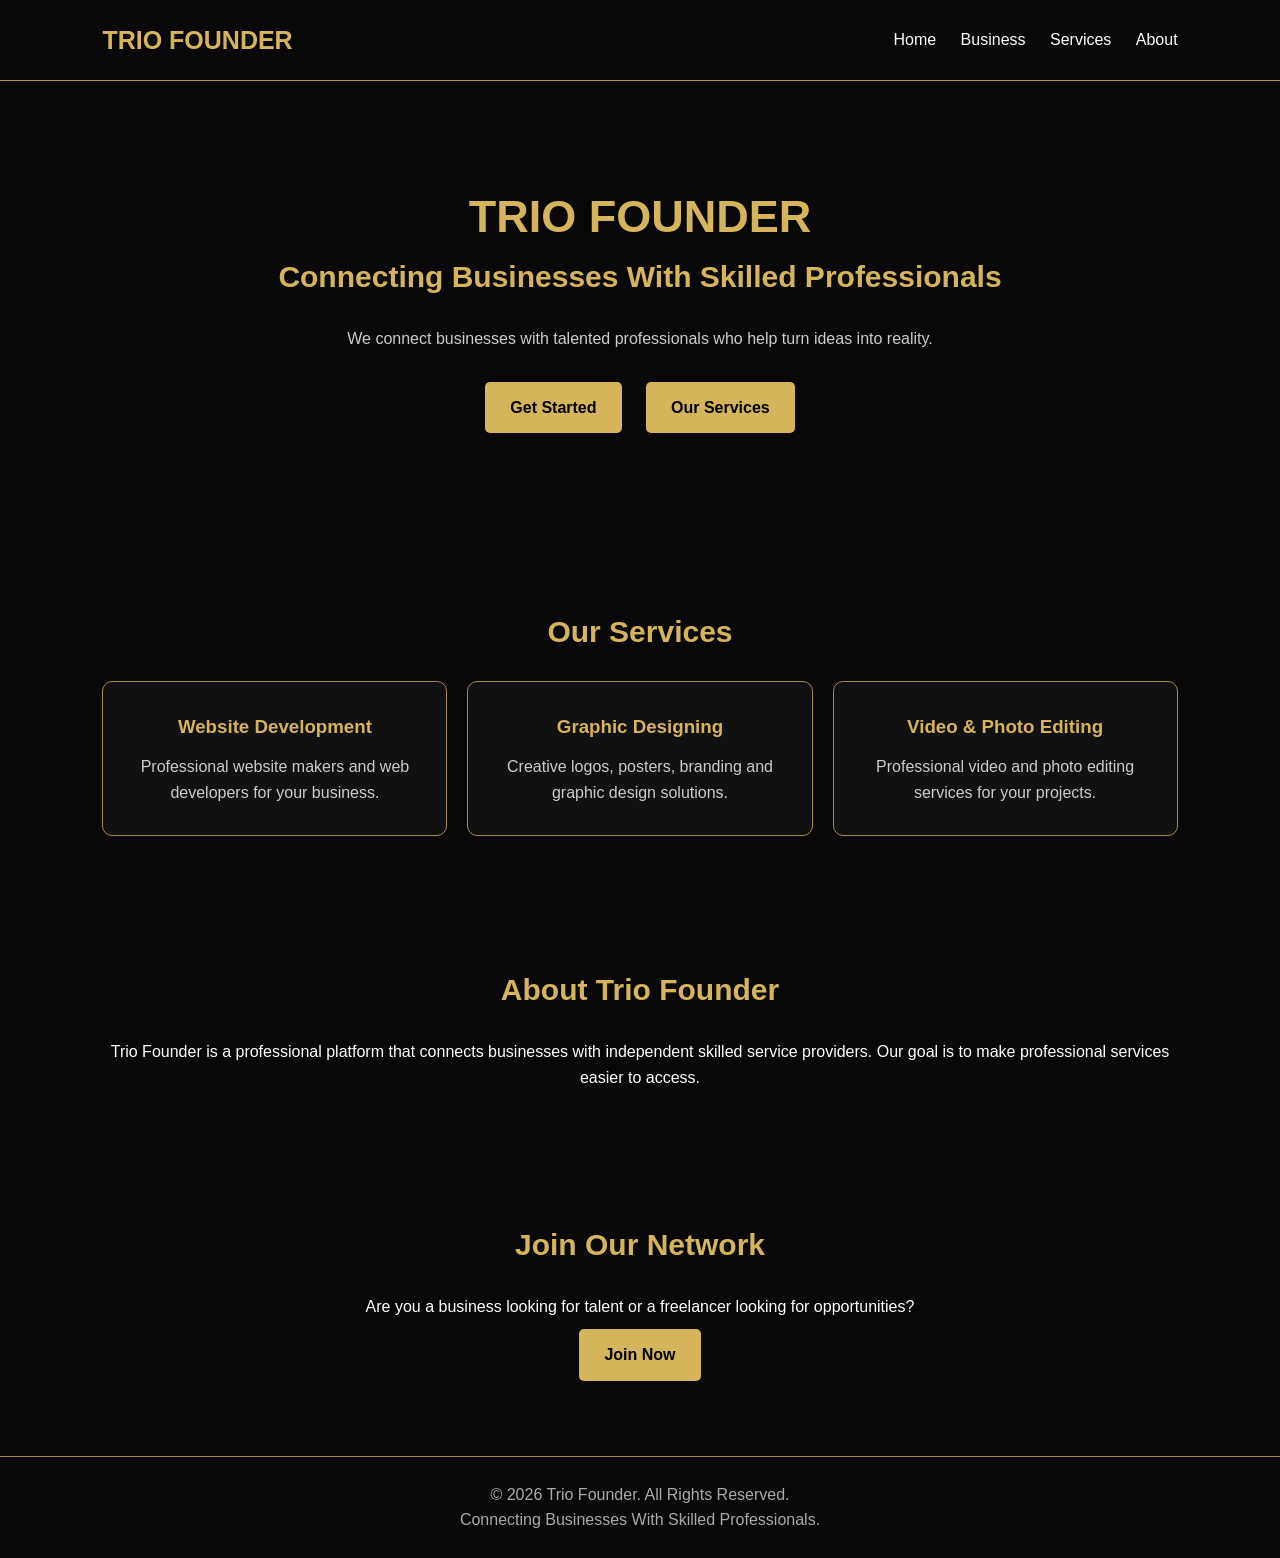
<file: index.html>
<!DOCTYPE html><html lang="en">
<head>
<meta charset="UTF-8">
<meta name="viewport" content="width=device-width, initial-scale=1.0">
<meta name="description" content="Trio Founder connects businesses with skilled web developers, graphic designers and video editors.">
<title>Trio Founder | Professional Services</title>
<style>
*{margin:0;padding:0;box-sizing:border-box}
body{background:#080808;color:#fff;font-family:Arial,sans-serif;line-height:1.6}
header{padding:20px 8%;display:flex;justify-content:space-between;align-items:center;border-bottom:1px solid #b99745}
.logo{font-size:25px;color:#d6b45c;font-weight:bold}
nav a{color:white;text-decoration:none;margin-left:20px}
.hero{text-align:center;padding:100px 20px}
.hero h1{font-size:45px;color:#d6b45c}
.hero p{max-width:650px;margin:20px auto;color:#ccc}
.btn{display:inline-block;background:#d6b45c;color:#000;padding:13px 25px;text-decoration:none;border-radius:5px;font-weight:bold;margin:10px}
section{padding:65px 8%;text-align:center}
h2{color:#d6b45c;margin-bottom:25px;font-size:30px}
.cards{display:grid;grid-template-columns:repeat(auto-fit,minmax(220px,1fr));gap:20px}
.card{border:1px solid #a98943;padding:30px;border-radius:10px;background:#111}
.card h3{color:#d6b45c;margin-bottom:12px}
.card p{color:#ccc}
footer{text-align:center;padding:25px;border-top:1px solid #a98943;color:#aaa}
@media(max-width:600px){
header{flex-direction:column;gap:15px}
nav a{margin:0 7px;font-size:13px}
.hero h1{font-size:32px}
}
</style>
</head>
<body>
<header>
<div class="logo">TRIO FOUNDER</div>
<nav>
<a href="index.html">Home</a>
<a href="business.html">Business</a>
<a href="#services">Services</a>
<a href="#about">About</a>
</nav>
</header><div class="hero">
<h1>TRIO FOUNDER</h1>
<h2>Connecting Businesses With Skilled Professionals</h2>
<p>We connect businesses with talented professionals who help turn ideas into reality.</p>
<a class="btn" href="business.html">Get Started</a>
<a class="btn" href="#services">Our Services</a>
</div><section id="services">
<h2>Our Services</h2>
<div class="cards">
<div class="card">
<h3>Website Development</h3>
<p>Professional website makers and web developers for your business.</p>
</div>
<div class="card">
<h3>Graphic Designing</h3>
<p>Creative logos, posters, branding and graphic design solutions.</p>
</div>
<div class="card">
<h3>Video & Photo Editing</h3>
<p>Professional video and photo editing services for your projects.</p>
</div>
</div>
</section><section id="about">
<h2>About Trio Founder</h2>
<p>Trio Founder is a professional platform that connects businesses with independent skilled service providers. Our goal is to make professional services easier to access.</p>
</section><section>
<h2>Join Our Network</h2>
<p>Are you a business looking for talent or a freelancer looking for opportunities?</p>
<a class="btn" href="business.html">Join Now</a>
</section><footer>
<p>© 2026 Trio Founder. All Rights Reserved.</p>
<p>Connecting Businesses With Skilled Professionals.</p>
</footer>
</body>
</html>
</file>
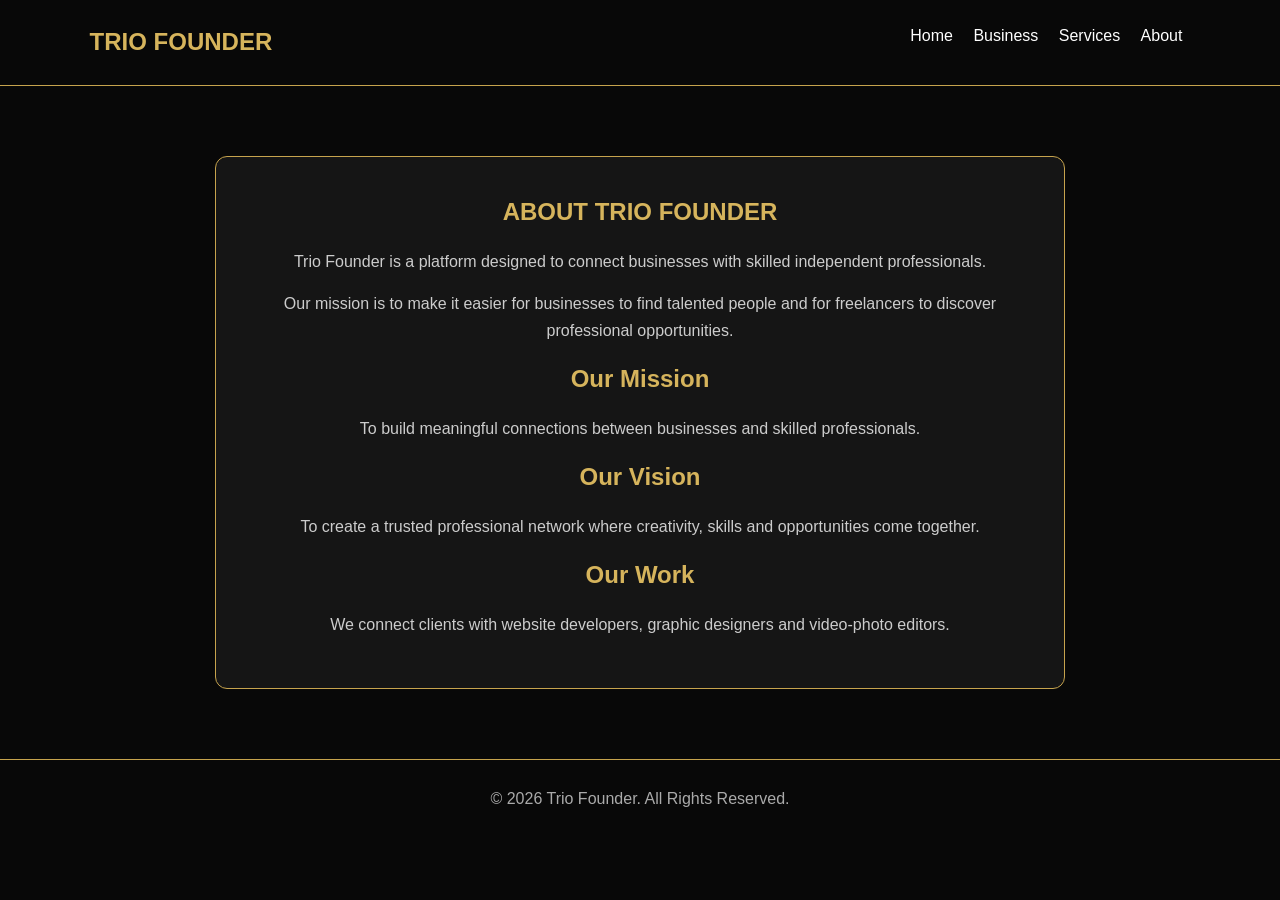
<file: about.html>
<!DOCTYPE html><html lang="en">
<head>
<meta charset="UTF-8">
<meta name="viewport" content="width=device-width, initial-scale=1.0">
<title>About Us | Trio Founder</title>
<style>
*{box-sizing:border-box;margin:0;padding:0}
body{background:#080808;color:white;font-family:Arial;line-height:1.7}
header{padding:22px 7%;border-bottom:1px solid #c6a34d;display:flex;justify-content:space-between;flex-wrap:wrap;gap:15px}
.logo,h1,h2{color:#d6b45c}
.logo{font-size:24px;font-weight:bold}
nav a{color:white;text-decoration:none;margin:8px}
section{text-align:center;padding:70px 9%}
.box{max-width:850px;margin:auto;background:#151515;padding:35px;border:1px solid #c6a34d;border-radius:12px}
.box p{color:#ccc;margin:15px 0}
footer{text-align:center;padding:25px;border-top:1px solid #c6a34d;color:#aaa}
</style>
</head>
<body>
<header>
<div class="logo">TRIO FOUNDER</div>
<nav>
<a href="index.html">Home</a>
<a href="business.html">Business</a>
<a href="services.html">Services</a>
<a href="about.html">About</a>
</nav>
</header><section>
<div class="box">
<h1>ABOUT TRIO FOUNDER</h1>
<p>Trio Founder is a platform designed to connect businesses with skilled independent professionals.</p>
<p>Our mission is to make it easier for businesses to find talented people and for freelancers to discover professional opportunities.</p>
<h2>Our Mission</h2>
<p>To build meaningful connections between businesses and skilled professionals.</p>
<h2>Our Vision</h2>
<p>To create a trusted professional network where creativity, skills and opportunities come together.</p>
<h2>Our Work</h2>
<p>We connect clients with website developers, graphic designers and video-photo editors.</p>
</div>
</section><footer>
© 2026 Trio Founder. All Rights Reserved.
</footer>
</body>
</html>
</file>
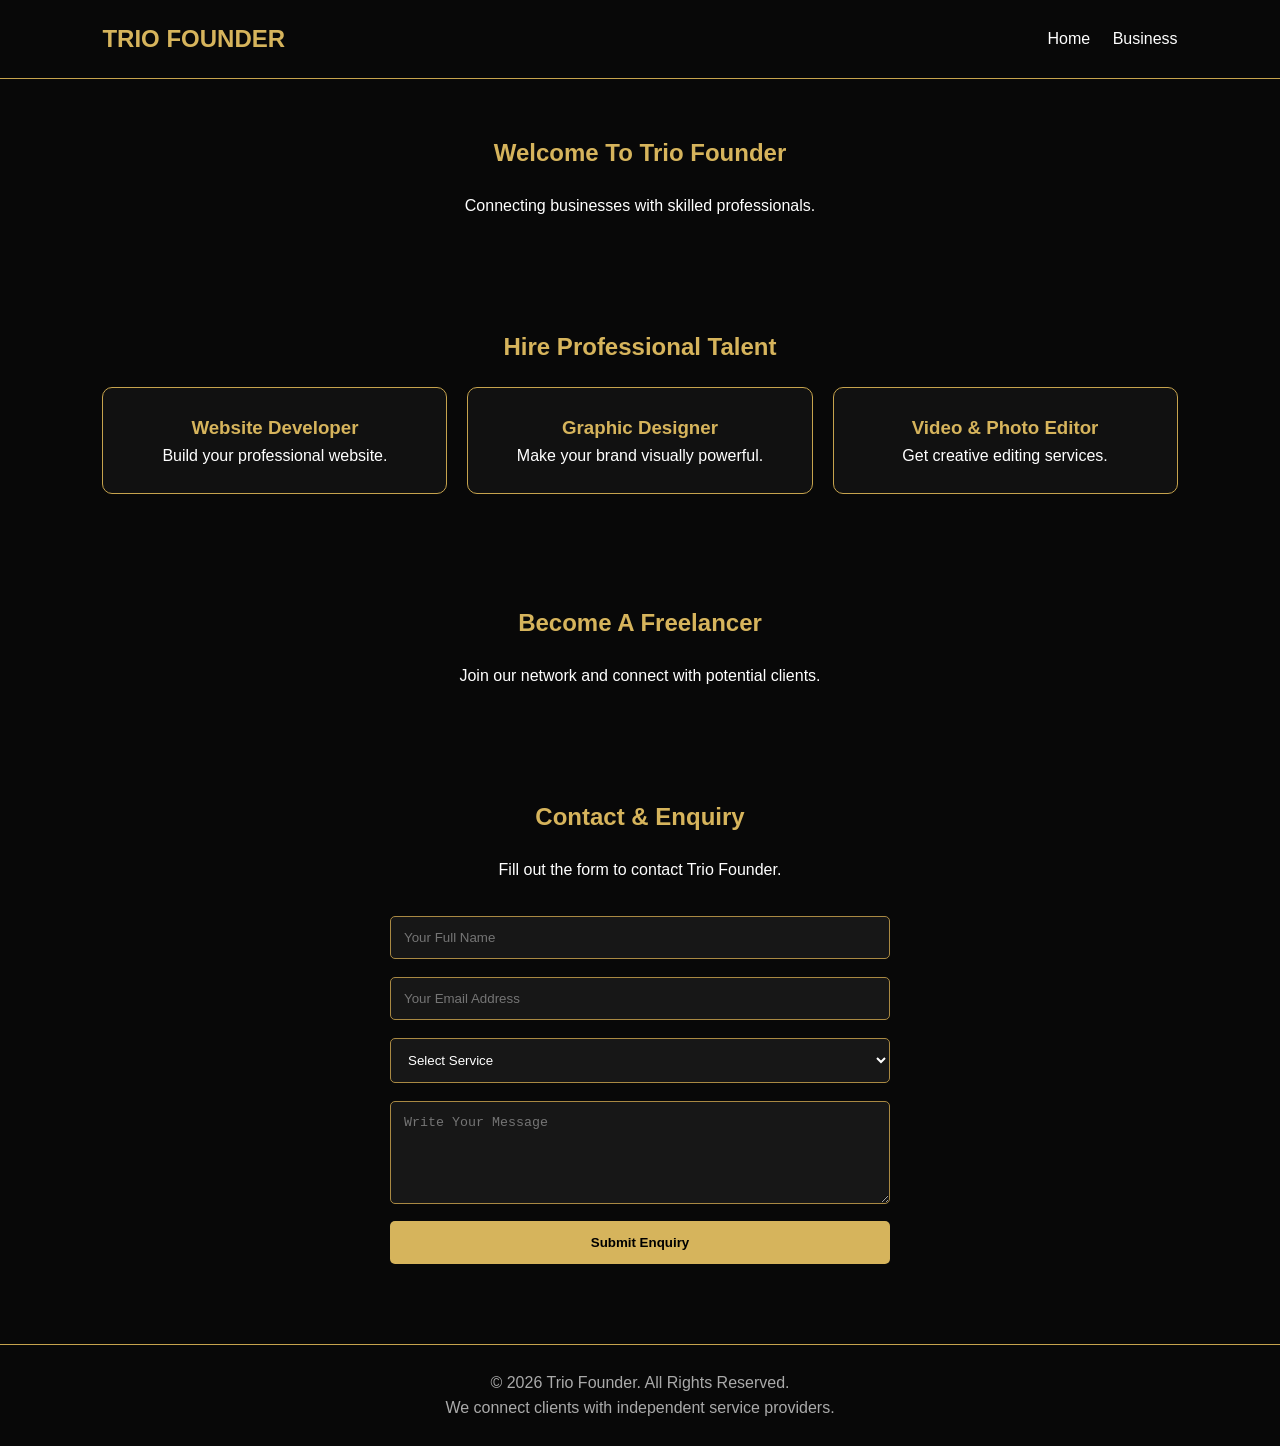
<file: business.html>
<!DOCTYPE html><html lang="en">
<head>
<meta charset="UTF-8">
<meta name="viewport" content="width=device-width, initial-scale=1.0">
<title>Business | Trio Founder</title>
<style>
*{margin:0;padding:0;box-sizing:border-box}
body{background:#080808;color:white;font-family:Arial,sans-serif;line-height:1.6}
header{padding:20px 8%;display:flex;justify-content:space-between;align-items:center;border-bottom:1px solid #c6a34d}
.logo{font-size:24px;color:#d6b45c;font-weight:bold}
a{color:#d6b45c;text-decoration:none}
nav a{margin-left:18px;color:white}
section{padding:55px 8%;text-align:center}
h1,h2{color:#d6b45c;margin-bottom:20px}
.cards{display:grid;grid-template-columns:repeat(auto-fit,minmax(220px,1fr));gap:20px}
.card{padding:25px;background:#111;border:1px solid #c6a34d;border-radius:10px}
.card h3{color:#d6b45c}
.btn{display:inline-block;background:#d6b45c;color:#000;padding:12px 25px;margin:12px;border-radius:5px;font-weight:bold}
form{max-width:500px;margin:25px auto;text-align:left}
input,select,textarea{width:100%;padding:13px;margin:9px 0;background:#171717;border:1px solid #a98943;color:white;border-radius:5px}
button{width:100%;padding:14px;background:#d6b45c;border:0;font-weight:bold;cursor:pointer;border-radius:5px}
footer{text-align:center;padding:25px;border-top:1px solid #c6a34d;color:#aaa}
@media(max-width:600px){
header{flex-direction:column;gap:15px}
nav a{margin:0 8px}
}
</style>
</head>
<body><header>
<div class="logo">TRIO FOUNDER</div>
<nav>
<a href="index.html">Home</a>
<a href="business.html">Business</a>
</nav>
</header><section>
<h1>Welcome To Trio Founder</h1>
<p>Connecting businesses with skilled professionals.</p>
</section><section>
<h2>Hire Professional Talent</h2>
<div class="cards">
<div class="card"><h3>Website Developer</h3><p>Build your professional website.</p></div>
<div class="card"><h3>Graphic Designer</h3><p>Make your brand visually powerful.</p></div>
<div class="card"><h3>Video & Photo Editor</h3><p>Get creative editing services.</p></div>
</div>
</section><section>
<h2>Become A Freelancer</h2>
<p>Join our network and connect with potential clients.</p>
</section><section>
<h2>Contact & Enquiry</h2>
<p>Fill out the form to contact Trio Founder.</p><form action="https://formsubmit.co/YOUR_EMAIL@gmail.com" method="POST">
<input type="hidden" name="_subject" value="New Trio Founder Enquiry">
<input type="hidden" name="_captcha" value="false"><input type="text" name="name" placeholder="Your Full Name" required>
<input type="email" name="email" placeholder="Your Email Address" required><select name="service" required>
<option value="">Select Service</option>
<option>Website Development</option>
<option>Graphic Designing</option>
<option>Video & Photo Editing</option>
<option>Become a Freelancer</option>
</select><textarea name="message" placeholder="Write Your Message" rows="5" required></textarea><button type="submit">Submit Enquiry</button>

</form>
</section><footer>
<p>© 2026 Trio Founder. All Rights Reserved.</p>
<p>We connect clients with independent service providers.</p>
</footer></body>
</html>
</file>
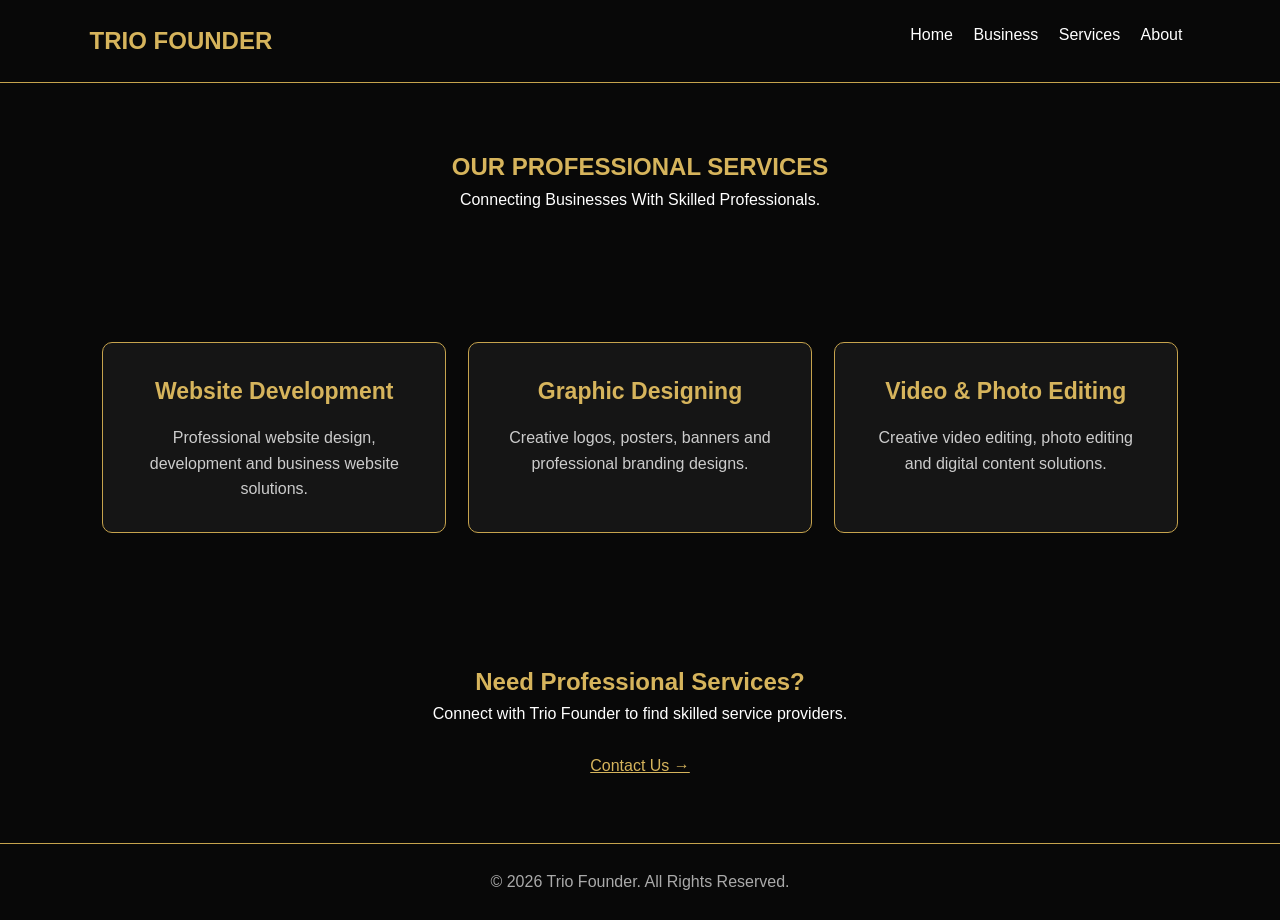
<file: services.html>
<!DOCTYPE html><html lang="en">
<head>
<meta charset="UTF-8">
<meta name="viewport" content="width=device-width, initial-scale=1.0">
<title>Our Services | Trio Founder</title>
<style>
*{box-sizing:border-box;margin:0;padding:0}
body{background:#080808;color:white;font-family:Arial;line-height:1.6}
header{padding:22px 7%;border-bottom:1px solid #c6a34d;display:flex;justify-content:space-between;flex-wrap:wrap;gap:15px}
.logo,h1,h2,h3{color:#d6b45c}
.logo{font-size:24px;font-weight:bold}
nav a{color:white;text-decoration:none;margin:8px}
section{text-align:center;padding:65px 8%}
.cards{display:grid;grid-template-columns:repeat(auto-fit,minmax(230px,1fr));gap:22px}
.card{background:#151515;border:1px solid #c6a34d;border-radius:10px;padding:30px}
.card h2{font-size:23px;margin-bottom:15px}
.card p{color:#ccc}
footer{text-align:center;padding:25px;border-top:1px solid #c6a34d;color:#aaa}
</style>
</head>
<body>
<header>
<div class="logo">TRIO FOUNDER</div>
<nav>
<a href="index.html">Home</a>
<a href="business.html">Business</a>
<a href="services.html">Services</a>
<a href="about.html">About</a>
</nav>
</header><section>
<h1>OUR PROFESSIONAL SERVICES</h1>
<p>Connecting Businesses With Skilled Professionals.</p>
</section><section>
<div class="cards">
<div class="card">
<h2>Website Development</h2>
<p>Professional website design, development and business website solutions.</p>
</div>
<div class="card">
<h2>Graphic Designing</h2>
<p>Creative logos, posters, banners and professional branding designs.</p>
</div>
<div class="card">
<h2>Video & Photo Editing</h2>
<p>Creative video editing, photo editing and digital content solutions.</p>
</div>
</div>
</section><section>
<h2>Need Professional Services?</h2>
<p>Connect with Trio Founder to find skilled service providers.</p>
<br>
<a href="business.html" style="color:#d6b45c">Contact Us →</a>
</section><footer>© 2026 Trio Founder. All Rights Reserved.</footer>
</body>
</html>
</file>
